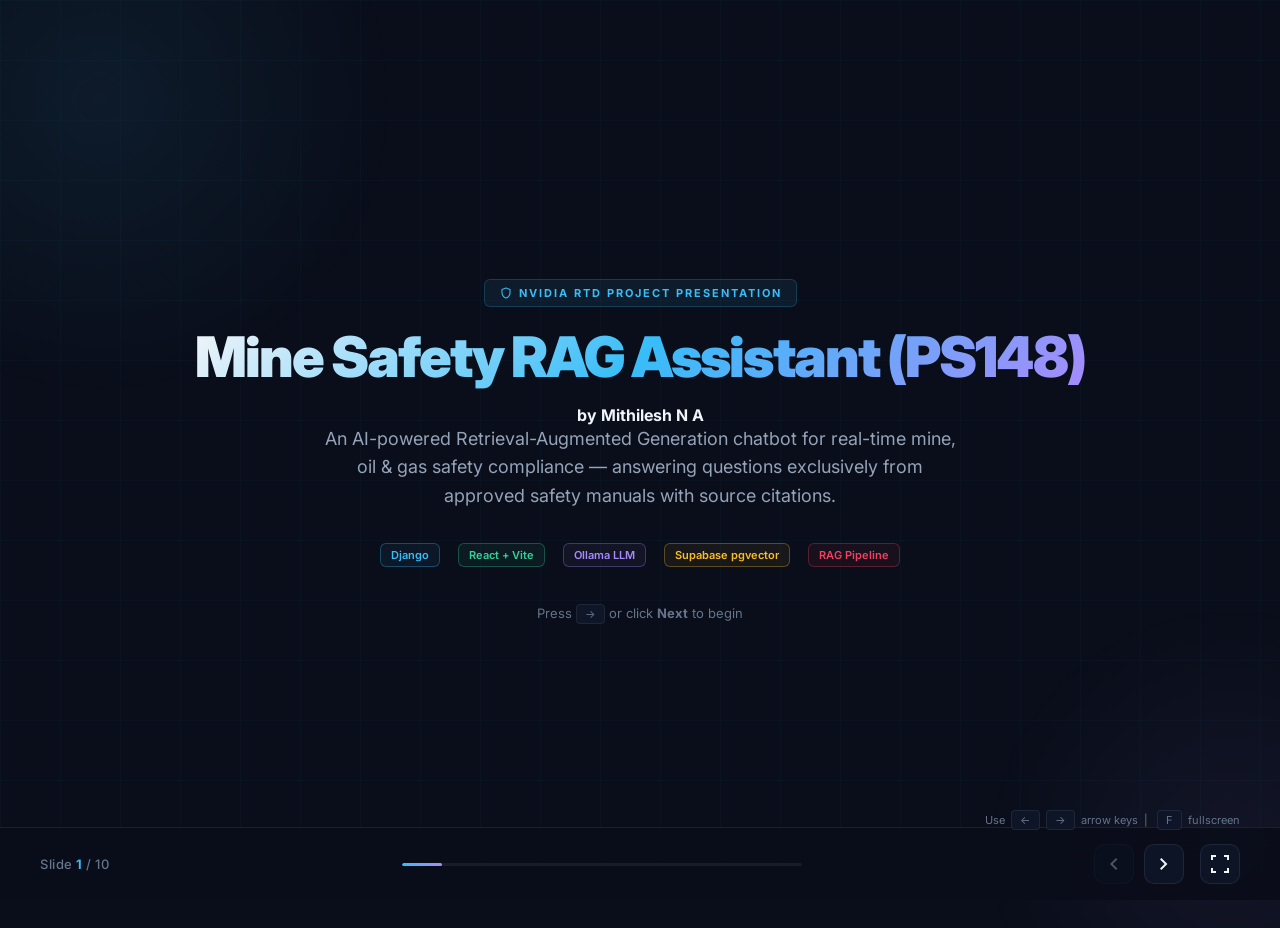
<file: presentation.html>
<!DOCTYPE html>
<html lang="en">

<head>
  <meta charset="UTF-8">
  <meta name="viewport" content="width=device-width, initial-scale=1.0">
  <title>Mine Safety RAG Assistant — Project Presentation</title>
  <link
    href="https://fonts.googleapis.com/css2?family=Inter:wght@300;400;500;600;700;800;900&family=JetBrains+Mono:wght@400;600&display=swap"
    rel="stylesheet">
  <link href="https://fonts.googleapis.com/css2?family=Material+Symbols+Outlined:opsz,wght,FILL@20..48,100..700,0..1"
    rel="stylesheet">
  <style>
    :root {
      --bg-dark: #0a0e1a;
      --bg-card: rgba(15, 23, 42, 0.85);
      --bg-card-alt: rgba(30, 41, 59, 0.6);
      --accent: #38bdf8;
      --accent-green: #34d399;
      --accent-amber: #fbbf24;
      --accent-rose: #f43f5e;
      --accent-violet: #a78bfa;
      --text-primary: #f1f5f9;
      --text-secondary: #94a3b8;
      --text-muted: #64748b;
      --border: rgba(148, 163, 184, 0.12);
      --glow: 0 0 60px rgba(56, 189, 248, 0.15);
    }

    * {
      margin: 0;
      padding: 0;
      box-sizing: border-box;
    }

    body {
      font-family: 'Inter', sans-serif;
      background: var(--bg-dark);
      color: var(--text-primary);
      overflow: hidden;
      height: 100vh;
      width: 100vw;
    }

    /* ─── Slide Container ─── */
    .presentation {
      width: 100vw;
      height: 100vh;
      position: relative;
    }

    .slide {
      position: absolute;
      inset: 0;
      display: flex;
      flex-direction: column;
      justify-content: center;
      align-items: center;
      padding: 60px 80px;
      opacity: 0;
      visibility: hidden;
      transform: translateX(60px);
      transition: all 0.5s cubic-bezier(0.4, 0, 0.2, 1);
    }

    .slide.active {
      opacity: 1;
      visibility: visible;
      transform: translateX(0);
    }

    .slide.exit {
      opacity: 0;
      transform: translateX(-60px);
    }

    /* ─── Background Effects ─── */
    .bg-grid {
      position: fixed;
      inset: 0;
      background-image:
        linear-gradient(rgba(56, 189, 248, 0.03) 1px, transparent 1px),
        linear-gradient(90deg, rgba(56, 189, 248, 0.03) 1px, transparent 1px);
      background-size: 60px 60px;
      z-index: 0;
      pointer-events: none;
    }

    .bg-glow-1 {
      position: fixed;
      top: -200px;
      left: -200px;
      width: 600px;
      height: 600px;
      background: radial-gradient(circle, rgba(56, 189, 248, 0.08), transparent 70%);
      z-index: 0;
      pointer-events: none;
      animation: float-slow 20s ease-in-out infinite;
    }

    .bg-glow-2 {
      position: fixed;
      bottom: -200px;
      right: -200px;
      width: 500px;
      height: 500px;
      background: radial-gradient(circle, rgba(167, 139, 250, 0.06), transparent 70%);
      z-index: 0;
      pointer-events: none;
      animation: float-slow 25s ease-in-out infinite reverse;
    }

    @keyframes float-slow {

      0%,
      100% {
        transform: translate(0, 0);
      }

      50% {
        transform: translate(30px, 20px);
      }
    }

    /* ─── Navigation ─── */
    .nav-bar {
      position: fixed;
      bottom: 0;
      left: 0;
      right: 0;
      z-index: 100;
      display: flex;
      align-items: center;
      justify-content: space-between;
      padding: 16px 40px;
      background: rgba(10, 14, 26, 0.92);
      backdrop-filter: blur(20px);
      border-top: 1px solid var(--border);
    }

    .nav-info {
      font-size: 13px;
      color: var(--text-muted);
      font-weight: 500;
      letter-spacing: 0.5px;
    }

    .nav-info .current {
      color: var(--accent);
      font-weight: 700;
    }

    .nav-progress {
      flex: 1;
      max-width: 400px;
      margin: 0 30px;
      height: 3px;
      background: rgba(148, 163, 184, 0.1);
      border-radius: 3px;
      overflow: hidden;
    }

    .nav-progress-bar {
      height: 100%;
      background: linear-gradient(90deg, var(--accent), var(--accent-violet));
      border-radius: 3px;
      transition: width 0.5s cubic-bezier(0.4, 0, 0.2, 1);
    }

    .nav-buttons {
      display: flex;
      gap: 10px;
    }

    .nav-btn {
      width: 40px;
      height: 40px;
      border: 1px solid var(--border);
      background: var(--bg-card);
      color: var(--text-primary);
      border-radius: 10px;
      display: flex;
      align-items: center;
      justify-content: center;
      cursor: pointer;
      transition: all 0.2s;
      font-size: 20px;
    }

    .nav-btn:hover {
      background: rgba(56, 189, 248, 0.1);
      border-color: var(--accent);
      color: var(--accent);
    }

    .nav-btn:disabled {
      opacity: 0.3;
      cursor: not-allowed;
    }

    /* ─── Typography ─── */
    .slide-tag {
      display: inline-flex;
      align-items: center;
      gap: 6px;
      font-size: 11px;
      font-weight: 700;
      text-transform: uppercase;
      letter-spacing: 2px;
      color: var(--accent);
      background: rgba(56, 189, 248, 0.08);
      border: 1px solid rgba(56, 189, 248, 0.2);
      padding: 6px 14px;
      border-radius: 6px;
      margin-bottom: 20px;
    }

    .slide-tag.green {
      color: var(--accent-green);
      background: rgba(52, 211, 153, 0.08);
      border-color: rgba(52, 211, 153, 0.2);
    }

    .slide-tag.amber {
      color: var(--accent-amber);
      background: rgba(251, 191, 36, 0.08);
      border-color: rgba(251, 191, 36, 0.2);
    }

    .slide-tag.rose {
      color: var(--accent-rose);
      background: rgba(244, 63, 94, 0.08);
      border-color: rgba(244, 63, 94, 0.2);
    }

    .slide-tag.violet {
      color: var(--accent-violet);
      background: rgba(167, 139, 250, 0.08);
      border-color: rgba(167, 139, 250, 0.2);
    }

    h1.hero {
      font-size: 56px;
      font-weight: 900;
      line-height: 1.1;
      letter-spacing: -2px;
      margin-bottom: 16px;
      background: linear-gradient(135deg, #f1f5f9 0%, #38bdf8 50%, #a78bfa 100%);
      -webkit-background-clip: text;
      -webkit-text-fill-color: transparent;
      background-clip: text;
    }

    h2.slide-title {
      font-size: 42px;
      font-weight: 800;
      line-height: 1.15;
      letter-spacing: -1.5px;
      margin-bottom: 12px;
    }

    h3.section-title {
      font-size: 20px;
      font-weight: 700;
      margin-bottom: 12px;
      color: var(--text-primary);
    }

    .subtitle {
      font-size: 18px;
      color: var(--text-secondary);
      font-weight: 400;
      line-height: 1.6;
      max-width: 700px;
    }

    .subtitle-sm {
      font-size: 15px;
      color: var(--text-secondary);
      font-weight: 400;
      line-height: 1.7;
    }

    /* ─── Cards / Boxes ─── */
    .card-grid {
      display: grid;
      gap: 20px;
      width: 100%;
      max-width: 1100px;
    }

    .card-grid.cols-2 {
      grid-template-columns: 1fr 1fr;
    }

    .card-grid.cols-3 {
      grid-template-columns: 1fr 1fr 1fr;
    }

    .card-grid.cols-4 {
      grid-template-columns: 1fr 1fr 1fr 1fr;
    }

    .card {
      background: var(--bg-card);
      border: 1px solid var(--border);
      border-radius: 16px;
      padding: 28px;
      backdrop-filter: blur(12px);
      transition: all 0.3s;
    }

    .card:hover {
      border-color: rgba(56, 189, 248, 0.3);
      box-shadow: var(--glow);
      transform: translateY(-2px);
    }

    .card-icon {
      width: 44px;
      height: 44px;
      border-radius: 12px;
      display: flex;
      align-items: center;
      justify-content: center;
      margin-bottom: 16px;
      font-size: 22px;
    }

    .card-icon.blue {
      background: rgba(56, 189, 248, 0.12);
      color: var(--accent);
    }

    .card-icon.green {
      background: rgba(52, 211, 153, 0.12);
      color: var(--accent-green);
    }

    .card-icon.amber {
      background: rgba(251, 191, 36, 0.12);
      color: var(--accent-amber);
    }

    .card-icon.rose {
      background: rgba(244, 63, 94, 0.12);
      color: var(--accent-rose);
    }

    .card-icon.violet {
      background: rgba(167, 139, 250, 0.12);
      color: var(--accent-violet);
    }

    .card h4 {
      font-size: 16px;
      font-weight: 700;
      margin-bottom: 8px;
    }

    .card p {
      font-size: 13px;
      color: var(--text-secondary);
      line-height: 1.7;
    }

    /* ─── Code Block ─── */
    .code-block {
      background: rgba(2, 6, 23, 0.8);
      border: 1px solid var(--border);
      border-radius: 12px;
      padding: 20px 24px;
      font-family: 'JetBrains Mono', monospace;
      font-size: 13px;
      line-height: 1.8;
      color: #e2e8f0;
      overflow-x: auto;
      max-width: 100%;
    }

    .code-block .keyword {
      color: var(--accent-violet);
    }

    .code-block .string {
      color: var(--accent-green);
    }

    .code-block .comment {
      color: var(--text-muted);
      font-style: italic;
    }

    .code-block .func {
      color: var(--accent-amber);
    }

    .code-block .type {
      color: var(--accent);
    }

    /* ─── Flow Diagram ─── */
    .flow-diagram {
      display: flex;
      align-items: center;
      gap: 0;
      flex-wrap: wrap;
      justify-content: center;
      margin: 20px 0;
    }

    .flow-step {
      display: flex;
      flex-direction: column;
      align-items: center;
      gap: 8px;
      padding: 16px 20px;
      background: var(--bg-card);
      border: 1px solid var(--border);
      border-radius: 14px;
      min-width: 120px;
      text-align: center;
      transition: all 0.3s;
    }

    .flow-step:hover {
      border-color: var(--accent);
      transform: translateY(-3px);
      box-shadow: var(--glow);
    }

    .flow-step .material-symbols-outlined {
      font-size: 28px;
      color: var(--accent);
    }

    .flow-step span:last-child {
      font-size: 12px;
      font-weight: 600;
      color: var(--text-secondary);
    }

    .flow-arrow {
      font-size: 22px;
      color: var(--text-muted);
      padding: 0 6px;
    }

    /* ─── Table ─── */
    .styled-table {
      width: 100%;
      max-width: 1000px;
      border-collapse: collapse;
      border-radius: 12px;
      overflow: hidden;
      border: 1px solid var(--border);
    }

    .styled-table th {
      background: rgba(56, 189, 248, 0.08);
      padding: 14px 20px;
      text-align: left;
      font-size: 12px;
      font-weight: 700;
      text-transform: uppercase;
      letter-spacing: 1px;
      color: var(--accent);
      border-bottom: 1px solid var(--border);
    }

    .styled-table td {
      padding: 12px 20px;
      font-size: 14px;
      color: var(--text-secondary);
      border-bottom: 1px solid var(--border);
    }

    .styled-table tr:last-child td {
      border-bottom: none;
    }

    .styled-table tr:hover td {
      background: rgba(56, 189, 248, 0.03);
      color: var(--text-primary);
    }

    .tech-badge {
      display: inline-flex;
      align-items: center;
      gap: 4px;
      font-size: 11px;
      font-weight: 600;
      padding: 4px 10px;
      border-radius: 6px;
      border: 1px solid;
      margin: 2px 3px;
    }

    .tech-badge.blue {
      color: var(--accent);
      border-color: rgba(56, 189, 248, 0.3);
      background: rgba(56, 189, 248, 0.06);
    }

    .tech-badge.green {
      color: var(--accent-green);
      border-color: rgba(52, 211, 153, 0.3);
      background: rgba(52, 211, 153, 0.06);
    }

    .tech-badge.amber {
      color: var(--accent-amber);
      border-color: rgba(251, 191, 36, 0.3);
      background: rgba(251, 191, 36, 0.06);
    }

    .tech-badge.violet {
      color: var(--accent-violet);
      border-color: rgba(167, 139, 250, 0.3);
      background: rgba(167, 139, 250, 0.06);
    }

    .tech-badge.rose {
      color: var(--accent-rose);
      border-color: rgba(244, 63, 94, 0.3);
      background: rgba(244, 63, 94, 0.06);
    }

    /* ─── Stat Box ─── */
    .stat-box {
      text-align: center;
      padding: 24px;
      background: var(--bg-card);
      border: 1px solid var(--border);
      border-radius: 14px;
    }

    .stat-box .stat-value {
      font-size: 36px;
      font-weight: 900;
      background: linear-gradient(135deg, var(--accent), var(--accent-violet));
      -webkit-background-clip: text;
      -webkit-text-fill-color: transparent;
      background-clip: text;
    }

    .stat-box .stat-label {
      font-size: 12px;
      color: var(--text-muted);
      font-weight: 600;
      text-transform: uppercase;
      letter-spacing: 1px;
      margin-top: 6px;
    }

    /* ─── List styles ─── */
    .bullet-list {
      list-style: none;
      padding: 0;
    }

    .bullet-list li {
      display: flex;
      align-items: flex-start;
      gap: 12px;
      margin-bottom: 14px;
      font-size: 15px;
      color: var(--text-secondary);
      line-height: 1.6;
    }

    .bullet-list li::before {
      content: '';
      width: 7px;
      height: 7px;
      border-radius: 50%;
      background: var(--accent);
      flex-shrink: 0;
      margin-top: 8px;
    }

    .bullet-list.green li::before {
      background: var(--accent-green);
    }

    .bullet-list.amber li::before {
      background: var(--accent-amber);
    }

    .bullet-list.rose li::before {
      background: var(--accent-rose);
    }

    .numbered-list {
      list-style: none;
      counter-reset: item;
      padding: 0;
    }

    .numbered-list li {
      counter-increment: item;
      display: flex;
      align-items: flex-start;
      gap: 14px;
      margin-bottom: 16px;
      font-size: 14px;
      color: var(--text-secondary);
      line-height: 1.7;
    }

    .numbered-list li::before {
      content: counter(item);
      width: 28px;
      height: 28px;
      background: rgba(56, 189, 248, 0.1);
      color: var(--accent);
      border: 1px solid rgba(56, 189, 248, 0.25);
      border-radius: 8px;
      display: flex;
      align-items: center;
      justify-content: center;
      font-weight: 700;
      font-size: 12px;
      flex-shrink: 0;
      margin-top: 1px;
    }

    /* ─── Layouts ─── */
    .two-col {
      display: grid;
      grid-template-columns: 1fr 1fr;
      gap: 40px;
      width: 100%;
      max-width: 1100px;
      align-items: start;
    }

    .full-width {
      width: 100%;
      max-width: 1100px;
    }

    .text-center {
      text-align: center;
    }

    .gap-sm {
      gap: 12px;
    }

    .mt-20 {
      margin-top: 20px;
    }

    .mt-30 {
      margin-top: 30px;
    }

    .mb-10 {
      margin-bottom: 10px;
    }

    .mb-20 {
      margin-bottom: 20px;
    }

    /* ─── Animations ─── */
    @keyframes fadeInUp {
      from {
        opacity: 0;
        transform: translateY(20px);
      }

      to {
        opacity: 1;
        transform: translateY(0);
      }
    }

    .slide.active .animate-in {
      animation: fadeInUp 0.6s ease forwards;
    }

    .slide.active .delay-1 {
      animation-delay: 0.1s;
      opacity: 0;
    }

    .slide.active .delay-2 {
      animation-delay: 0.2s;
      opacity: 0;
    }

    .slide.active .delay-3 {
      animation-delay: 0.3s;
      opacity: 0;
    }

    .slide.active .delay-4 {
      animation-delay: 0.4s;
      opacity: 0;
    }

    .slide.active .delay-5 {
      animation-delay: 0.5s;
      opacity: 0;
    }

    .slide.active .delay-6 {
      animation-delay: 0.6s;
      opacity: 0;
    }

    /* ─── Keyboard hints ─── */
    .key-hint {
      position: fixed;
      bottom: 70px;
      right: 40px;
      font-size: 11px;
      color: var(--text-muted);
      z-index: 101;
      display: flex;
      align-items: center;
      gap: 6px;
    }

    kbd {
      background: var(--bg-card);
      border: 1px solid var(--border);
      padding: 2px 8px;
      border-radius: 4px;
      font-family: 'Inter', sans-serif;
      font-size: 11px;
    }

    /* ─── Architecture Diagram ─── */
    .arch-diagram {
      display: flex;
      flex-direction: column;
      align-items: center;
      gap: 6px;
      width: 100%;
      max-width: 900px;
      margin: 0 auto;
    }

    .arch-row {
      display: flex;
      align-items: center;
      justify-content: center;
      gap: 16px;
      width: 100%;
    }

    .arch-box {
      background: var(--bg-card);
      border: 1px solid var(--border);
      border-radius: 12px;
      padding: 14px 24px;
      text-align: center;
      min-width: 160px;
      transition: all 0.3s;
    }

    .arch-box:hover {
      border-color: var(--accent);
      box-shadow: var(--glow);
    }

    .arch-box .label {
      font-size: 13px;
      font-weight: 700;
      color: var(--text-primary);
    }

    .arch-box .sublabel {
      font-size: 11px;
      color: var(--text-muted);
      margin-top: 2px;
    }

    .arch-box.highlight {
      border-color: rgba(56, 189, 248, 0.3);
      background: rgba(56, 189, 248, 0.05);
    }

    .arch-arrow {
      color: var(--text-muted);
      font-size: 18px;
      text-align: center;
    }

    /* ─── Gap Item ─── */
    .gap-item {
      display: flex;
      align-items: flex-start;
      gap: 14px;
      padding: 16px 20px;
      background: var(--bg-card);
      border: 1px solid var(--border);
      border-radius: 12px;
      margin-bottom: 12px;
      transition: all 0.3s;
    }

    .gap-item:hover {
      border-color: var(--accent-rose);
    }

    .gap-item .icon-wrap {
      width: 32px;
      height: 32px;
      border-radius: 8px;
      display: flex;
      align-items: center;
      justify-content: center;
      flex-shrink: 0;
      font-size: 18px;
    }

    .gap-item .icon-wrap.rose {
      background: rgba(244, 63, 94, 0.12);
      color: var(--accent-rose);
    }

    .gap-item .icon-wrap.green {
      background: rgba(52, 211, 153, 0.12);
      color: var(--accent-green);
    }

    .gap-item h5 {
      font-size: 14px;
      font-weight: 700;
      color: var(--text-primary);
      margin-bottom: 4px;
    }

    .gap-item p {
      font-size: 12px;
      color: var(--text-secondary);
      line-height: 1.6;
    }

    /* Thank You Slide */
    .thank-you-icon {
      width: 80px;
      height: 80px;
      border-radius: 20px;
      background: linear-gradient(135deg, rgba(56, 189, 248, 0.15), rgba(167, 139, 250, 0.15));
      border: 1px solid rgba(56, 189, 248, 0.2);
      display: flex;
      align-items: center;
      justify-content: center;
      margin-bottom: 30px;
    }

    .thank-you-icon .material-symbols-outlined {
      font-size: 40px;
      background: linear-gradient(135deg, var(--accent), var(--accent-violet));
      -webkit-background-clip: text;
      -webkit-text-fill-color: transparent;
      background-clip: text;
    }

    /* ─── Fullscreen Button ─── */
    .fullscreen-btn {
      width: 40px;
      height: 40px;
      border: 1px solid var(--border);
      background: var(--bg-card);
      color: var(--text-primary);
      border-radius: 10px;
      display: flex;
      align-items: center;
      justify-content: center;
      cursor: pointer;
      transition: all 0.2s;
      font-size: 20px;
      margin-left: 6px;
    }

    .fullscreen-btn:hover {
      background: rgba(52, 211, 153, 0.1);
      border-color: var(--accent-green);
      color: var(--accent-green);
    }

    /* Hide UI chrome when in true fullscreen */
    :fullscreen .nav-bar,
    :-webkit-full-screen .nav-bar {
      opacity: 0;
      pointer-events: none;
      transition: opacity 0.3s;
    }

    :fullscreen .nav-bar:hover,
    :-webkit-full-screen .nav-bar:hover {
      opacity: 1;
      pointer-events: auto;
    }

    :fullscreen .key-hint,
    :-webkit-full-screen .key-hint {
      display: none;
    }
  </style>
</head>

<body>

  <div class="bg-grid"></div>
  <div class="bg-glow-1"></div>
  <div class="bg-glow-2"></div>

  <div class="presentation" id="presentation">

    <!-- ═════════════════════════════════════════════ -->
    <!-- SLIDE 1: Title Slide                          -->
    <!-- ═════════════════════════════════════════════ -->
    <div class="slide active text-center" data-slide="0">
      <div class="animate-in delay-1">
        <span class="slide-tag">
          <span class="material-symbols-outlined" style="font-size:14px">shield</span>
          NVIDIA RTD Project Presentation
        </span>
      </div>
      <h1 class="hero animate-in delay-2">Mine Safety RAG Assistant (PS148)</h1>
      <h4 class="hero animate-in delay-2">by Mithilesh N A</h4>

      <p class="subtitle animate-in delay-3" style="max-width:650px">
        An AI-powered Retrieval-Augmented Generation chatbot for real-time mine, oil & gas safety compliance — answering
        questions exclusively from approved safety manuals with source citations.
      </p>
      <div style="display:flex; gap:12px; margin-top:30px" class="animate-in delay-4">
        <span class="tech-badge blue">Django</span>
        <span class="tech-badge green">React + Vite</span>
        <span class="tech-badge violet">Ollama LLM</span>
        <span class="tech-badge amber">Supabase pgvector</span>
        <span class="tech-badge rose">RAG Pipeline</span>
      </div>
      <p style="font-size:13px; color:var(--text-muted); margin-top: 36px" class="animate-in delay-5">
        Press <kbd>→</kbd> or click <b>Next</b> to begin
      </p>
    </div>

    <!-- ═════════════════════════════════════════════ -->
    <!-- SLIDE 2: Problem Identification               -->
    <!-- ═════════════════════════════════════════════ -->
    <div class="slide" data-slide="1">
      <div class="full-width">
        <div class="animate-in delay-1">
          <span class="slide-tag rose">
            <span class="material-symbols-outlined" style="font-size:14px">warning</span>
            Problem Identification & Project Relevance
          </span>
          <h2 class="slide-title">Why This Problem Matters</h2>
          <p class="subtitle-sm mb-20" style="max-width:700px">Mining remains one of the world's most hazardous
            industries. Workers need instant, reliable access to approved safety procedures — not generic internet
            searches.</p>
        </div>

        <div class="card-grid cols-2 animate-in delay-2">
          <div class="card">
            <div class="card-icon rose">
              <span class="material-symbols-outlined">dangerous</span>
            </div>
            <h4>The Problem</h4>
            <ul class="bullet-list rose" style="margin-top:10px">
              <li>Safety manuals are lengthy PDFs (100s of pages), hard to search during emergencies</li>
              <li>Workers cannot quickly locate specific SOPs for blasting, PPE, or evacuation</li>
              <li>Generic AI chatbots may hallucinate incorrect safety procedures — risking lives</li>
              <li>No existing system answers mine-safety queries from verified, organization-approved documents</li>
            </ul>
          </div>

          <div class="card">
            <div class="card-icon green">
              <span class="material-symbols-outlined">lightbulb</span>
            </div>
            <h4>Our Solution</h4>
            <ul class="bullet-list green" style="margin-top:10px">
              <li>A RAG-based chatbot that retrieves answers <b>only</b> from uploaded, approved safety manuals</li>
              <li>Source citations with every answer (document name + page number) for verifiability</li>
              <li>Hallucination prevention: refuses to answer if info is not in the approved documents</li>
              <li>Fully offline & local — ideal for mine sites with restricted or no internet</li>
            </ul>
          </div>
        </div>

        <div class="card-grid cols-4 mt-20 animate-in delay-3">
          <div class="stat-box">
            <div class="stat-value">2,700+</div>
            <div class="stat-label">Mine deaths/year (ILO)</div>
          </div>
          <div class="stat-box">
            <div class="stat-value">100s</div>
            <div class="stat-label">Pages per SOP manual</div>
          </div>
          <div class="stat-box">
            <div class="stat-value">0</div>
            <div class="stat-label">Hallucinations allowed</div>
          </div>
          <div class="stat-box">
            <div class="stat-value">100%</div>
            <div class="stat-label">Offline capable</div>
          </div>
        </div>
      </div>
    </div>

    <!-- ═════════════════════════════════════════════ -->
    <!-- SLIDE 3: Literature Survey                     -->
    <!-- ═════════════════════════════════════════════ -->
    <div class="slide" data-slide="2">
      <div class="full-width">
        <div class="animate-in delay-1">
          <span class="slide-tag amber">
            <span class="material-symbols-outlined" style="font-size:14px">menu_book</span>
            Literature Survey & Gap Identification
          </span>
          <h2 class="slide-title">Existing Work & Research Gaps</h2>
        </div>

        <div class="two-col mt-20">
          <div class="animate-in delay-2">
            <h3 class="section-title">Literature Reviewed</h3>
            <table class="styled-table">
              <thead>
                <tr>
                  <th>Research Area</th>
                  <th>Key Findings</th>
                </tr>
              </thead>
              <tbody>
                <tr>
                  <td><b>RAG Frameworks</b><br><span style="font-size:11px;color:var(--text-muted)">Lewis et al.,
                      2020</span></td>
                  <td>RAG reduces hallucination by grounding LLM answers in retrieved documents</td>
                </tr>
                <tr>
                  <td><b>LLMs for Safety</b><br><span style="font-size:11px;color:var(--text-muted)">Touvron et al.,
                      2023</span></td>
                  <td>Open-source LLMs (LLaMA, Qwen) reach near-GPT quality for domain QA tasks</td>
                </tr>
                <tr>
                  <td><b>Vector Search</b><br><span style="font-size:11px;color:var(--text-muted)">Johnson et al.,
                      2019</span></td>
                  <td>pgvector + cosine similarity provides fast, accurate semantic retrieval</td>
                </tr>
                <tr>
                  <td><b>Mine Safety AI</b><br><span style="font-size:11px;color:var(--text-muted)">Various,
                      2021-24</span></td>
                  <td>Existing systems focus on sensor data, gas detection — not document QA</td>
                </tr>
                <tr>
                  <td><b>BGE Embeddings</b><br><span style="font-size:11px;color:var(--text-muted)">Xiao et al.,
                      2023</span></td>
                  <td>BGE-small achieves top MTEB retrieval scores with just 384 dimensions</td>
                </tr>
              </tbody>
            </table>
          </div>

          <div class="animate-in delay-3">
            <h3 class="section-title">Identified Gaps</h3>
            <div class="gap-item">
              <div class="icon-wrap rose"><span class="material-symbols-outlined">block</span></div>
              <div>
                <h5>No Mine-Specific RAG System</h5>
                <p>Existing RAG demos target general QA (Wikipedia, legal). No system targets mine/oil/gas safety SOP
                  documents specifically.</p>
              </div>
            </div>
            <div class="gap-item">
              <div class="icon-wrap rose"><span class="material-symbols-outlined">cloud_off</span></div>
              <div>
                <h5>Cloud Dependency</h5>
                <p>Most AI chatbots require internet (GPT-4, Claude). Mine sites are often underground with no
                  connectivity.</p>
              </div>
            </div>
            <div class="gap-item">
              <div class="icon-wrap rose"><span class="material-symbols-outlined">psychology_alt</span></div>
              <div>
                <h5>No Hallucination Guard</h5>
                <p>General chatbots fabricate answers when uncertain — unacceptable for safety-critical operations.</p>
              </div>
            </div>
            <div class="gap-item">
              <div class="icon-wrap rose"><span class="material-symbols-outlined">source</span></div>
              <div>
                <h5>No Source Attribution</h5>
                <p>Existing solutions don't cite which manual/page the answer came from, reducing trust and
                  auditability.</p>
              </div>
            </div>
          </div>
        </div>
      </div>
    </div>

    <!-- ═════════════════════════════════════════════ -->
    <!-- SLIDE 4: Objectives                            -->
    <!-- ═════════════════════════════════════════════ -->
    <div class="slide" data-slide="3">
      <div class="full-width">
        <div class="animate-in delay-1">
          <span class="slide-tag green">
            <span class="material-symbols-outlined" style="font-size:14px">flag</span>
            Objectives
          </span>
          <h2 class="slide-title">Project Objectives</h2>
          <p class="subtitle-sm mb-20" style="max-width: 600px">We set five concrete objectives to bridge the identified
            gaps.</p>
        </div>

        <div class="card-grid cols-3 animate-in delay-2">
          <div class="card" style="border-left: 3px solid var(--accent)">
            <div class="card-icon blue"><span class="material-symbols-outlined">smart_toy</span></div>
            <h4>Objective 1</h4>
            <p>Build a RAG-based chatbot that answers mine safety questions using <b>only approved documents</b> as the
              knowledge base.</p>
          </div>
          <div class="card" style="border-left: 3px solid var(--accent-green)">
            <div class="card-icon green"><span class="material-symbols-outlined">format_quote</span></div>
            <h4>Objective 2</h4>
            <p>Provide verifiable <b>source citations</b> (document name + page number) with every answer for audit
              compliance.</p>
          </div>
          <div class="card" style="border-left: 3px solid var(--accent-amber)">
            <div class="card-icon amber"><span class="material-symbols-outlined">wifi_off</span></div>
            <h4>Objective 3</h4>
            <p>Ensure the system runs <b>100% offline</b> using Ollama-hosted local LLMs — no cloud dependency required.
            </p>
          </div>
        </div>

        <div class="card-grid cols-2 mt-20 animate-in delay-3">
          <div class="card" style="border-left: 3px solid var(--accent-rose)">
            <div class="card-icon rose"><span class="material-symbols-outlined">shield</span></div>
            <h4>Objective 4</h4>
            <p>Implement <b>hallucination prevention</b> — the system explicitly says "information not found" instead of
              guessing unsafe procedures.</p>
          </div>
          <div class="card" style="border-left: 3px solid var(--accent-violet)">
            <div class="card-icon violet"><span class="material-symbols-outlined">admin_panel_settings</span></div>
            <h4>Objective 5</h4>
            <p>Provide an <b>admin document management portal</b> to upload, delete, and re-index safety PDFs without
              any coding knowledge.</p>
          </div>
        </div>
      </div>
    </div>

    <!-- ═════════════════════════════════════════════ -->
    <!-- SLIDE 5: Proposed Methodology                  -->
    <!-- ═════════════════════════════════════════════ -->
    <div class="slide" data-slide="4">
      <div class="full-width">
        <div class="animate-in delay-1">
          <span class="slide-tag violet">
            <span class="material-symbols-outlined" style="font-size:14px">architecture</span>
            Proposed Methodology
          </span>
          <h2 class="slide-title">System Architecture & RAG Pipeline</h2>
        </div>

        <div class="flow-diagram animate-in delay-2" style="margin-bottom: 30px">
          <div class="flow-step">
            <span class="material-symbols-outlined">upload_file</span>
            <span>PDF Upload<br>(Admin Portal)</span>
          </div>
          <span class="flow-arrow">→</span>
          <div class="flow-step">
            <span class="material-symbols-outlined" style="color:var(--accent-green)">text_snippet</span>
            <span>Text Extraction<br>(PyMuPDF)</span>
          </div>
          <span class="flow-arrow">→</span>
          <div class="flow-step">
            <span class="material-symbols-outlined" style="color:var(--accent-amber)">content_cut</span>
            <span>Chunking<br>(700 chars, 150 overlap)</span>
          </div>
          <span class="flow-arrow">→</span>
          <div class="flow-step">
            <span class="material-symbols-outlined" style="color:var(--accent-violet)">hub</span>
            <span>Embedding<br>(BGE-small 384d)</span>
          </div>
          <span class="flow-arrow">→</span>
          <div class="flow-step">
            <span class="material-symbols-outlined" style="color:var(--accent-rose)">database</span>
            <span>Supabase<br>(pgvector Store)</span>
          </div>
        </div>

        <div class="flow-diagram animate-in delay-3">
          <div class="flow-step">
            <span class="material-symbols-outlined">chat</span>
            <span>User Question<br>(React UI)</span>
          </div>
          <span class="flow-arrow">→</span>
          <div class="flow-step">
            <span class="material-symbols-outlined" style="color:var(--accent-violet)">hub</span>
            <span>Query Embedding<br>(BGE-small)</span>
          </div>
          <span class="flow-arrow">→</span>
          <div class="flow-step">
            <span class="material-symbols-outlined" style="color:var(--accent-amber)">search</span>
            <span>Cosine Similarity<br>(Top-4 Retrieval)</span>
          </div>
          <span class="flow-arrow">→</span>
          <div class="flow-step">
            <span class="material-symbols-outlined" style="color:var(--accent-green)">psychology</span>
            <span>LLM Generation<br>(Ollama / Llama 3.2)</span>
          </div>
          <span class="flow-arrow">→</span>
          <div class="flow-step">
            <span class="material-symbols-outlined" style="color:var(--accent-rose)">verified</span>
            <span>Answer + Citations<br>(JSON Response)</span>
          </div>
        </div>

        <div class="two-col mt-30 animate-in delay-4">
          <div>
            <h3 class="section-title">Technology Stack</h3>
            <table class="styled-table">
              <thead>
                <tr>
                  <th>Layer</th>
                  <th>Technology</th>
                </tr>
              </thead>
              <tbody>
                <tr>
                  <td>Frontend</td>
                  <td><span class="tech-badge green">React</span> <span class="tech-badge blue">Vite</span> <span
                      class="tech-badge violet">TypeScript</span></td>
                </tr>
                <tr>
                  <td>Backend</td>
                  <td><span class="tech-badge amber">Django</span> <span class="tech-badge green">LangChain</span></td>
                </tr>
                <tr>
                  <td>LLM</td>
                  <td><span class="tech-badge rose">Ollama</span> <span class="tech-badge violet">Llama 3.2 : 3B</span>
                  </td>
                </tr>
                <tr>
                  <td>Embeddings</td>
                  <td><span class="tech-badge blue">BAAI/bge-small-en-v1.5</span></td>
                </tr>
                <tr>
                  <td>Vector DB</td>
                  <td><span class="tech-badge amber">Supabase</span> <span class="tech-badge green">pgvector</span></td>
                </tr>
                <tr>
                  <td>PDF Parsing</td>
                  <td><span class="tech-badge violet">PyMuPDF (fitz)</span></td>
                </tr>
              </tbody>
            </table>
          </div>
          <div>
            <h3 class="section-title">Key Design Decisions</h3>
            <ol class="numbered-list">
              <li><b>Offline-first:</b> Ollama runs locally — no API keys, no cloud, no internet required at inference
                time.</li>
              <li><b>Overlap chunking (150 chars):</b> Prevents context from being cut mid-sentence at chunk boundaries.
              </li>
              <li><b>BGE-small embeddings:</b> Only 384 dimensions — fast, memory-efficient, yet top-tier retrieval
                accuracy.</li>
              <li><b>Decoupled architecture:</b> React frontend can be deployed independently from the Django API
                backend.</li>
            </ol>
          </div>
        </div>
      </div>
    </div>

    <!-- ═════════════════════════════════════════════ -->
    <!-- SLIDE 6: Technical Understanding               -->
    <!-- ═════════════════════════════════════════════ -->
    <div class="slide" data-slide="5">
      <div class="full-width">
        <div class="animate-in delay-1">
          <span class="slide-tag">
            <span class="material-symbols-outlined" style="font-size:14px">code</span>
            Technical Understanding
          </span>
          <h2 class="slide-title">Core Implementation Details</h2>
        </div>

        <div class="two-col mt-20">
          <div class="animate-in delay-2">
            <h3 class="section-title">Hallucination Prevention Prompt</h3>
            <div class="code-block">
              <span class="comment"># System prompt enforces factual grounding</span>
              <span class="keyword">PROMPT</span> = <span class="string">"""You are a Mine Safety Assistant.

                Context from approved manuals:
                -----
                {context}
                -----

                Question: {question}

                Instructions:
                - Answer ONLY using the provided context.
                - If the context does not contain the
                answer, clearly state it is unavailable.
                - Cite the source document and page.
                - Do NOT guess or fabricate procedures.
                """</span>
            </div>

            <h3 class="section-title mt-30">Vector Retrieval (Cosine Similarity)</h3>
            <div class="code-block">
              <span class="keyword">from</span> pgvector.django <span class="keyword">import</span> CosineDistance

              <span class="keyword">def</span> <span class="func">retrieve_context</span>(query, top_k=<span
                class="string">4</span>):
              query_embedding = <span class="func">get_embedding</span>(query)
              chunks = Chunk.objects.<span class="func">order_by</span>(
              <span class="func">CosineDistance</span>(
              <span class="string">'embedding'</span>, query_embedding
              )
              )[:<span class="type">top_k</span>]
              <span class="keyword">return</span> list(chunks)
            </div>
          </div>

          <div class="animate-in delay-3">
            <h3 class="section-title">PDF Ingestion Pipeline</h3>
            <div class="code-block">
              <span class="keyword">import</span> fitz <span class="comment"># PyMuPDF</span>

              <span class="keyword">def</span> <span class="func">ingest_pdf</span>(file_path, doc_instance):
              <span class="keyword">with</span> fitz.<span class="func">open</span>(file_path) <span
                class="keyword">as</span> pdf:
              <span class="keyword">for</span> page_num <span class="keyword">in</span> range(len(pdf)):
              text = pdf[page_num].<span class="func">get_text</span>(<span class="string">"text"</span>)
              chunks = <span class="func">chunk_text</span>(text)
              <span class="keyword">for</span> chunk <span class="keyword">in</span> chunks:
              embedding = <span class="func">get_embedding</span>(chunk)
              Chunk.objects.<span class="func">create</span>(
              document=doc_instance,
              page_number=page_num + <span class="type">1</span>,
              content=chunk,
              embedding=embedding
              )
            </div>

            <h3 class="section-title mt-30">Database Schema (pgvector)</h3>
            <div class="code-block">
              <span class="keyword">CREATE TABLE</span> <span class="type">documents</span> (
              id <span class="type">BIGSERIAL PRIMARY KEY</span>,
              title <span class="type">TEXT</span>,
              category <span class="type">TEXT</span>,
              file <span class="type">TEXT</span>,
              uploaded_at <span class="type">TIMESTAMP</span>
              );

              <span class="keyword">CREATE TABLE</span> <span class="type">chunks</span> (
              id <span class="type">BIGSERIAL PRIMARY KEY</span>,
              document_id <span class="type">BIGINT REFERENCES</span> documents,
              page_number <span class="type">INT</span>,
              content <span class="type">TEXT</span>,
              embedding <span class="type">VECTOR(384)</span> <span class="comment">-- pgvector</span>
              );
            </div>
          </div>
        </div>
      </div>
    </div>

    <!-- ═════════════════════════════════════════════ -->
    <!-- SLIDE 7: Expected Outcomes                     -->
    <!-- ═════════════════════════════════════════════ -->
    <div class="slide" data-slide="6">
      <div class="full-width">
        <div class="animate-in delay-1">
          <span class="slide-tag green">
            <span class="material-symbols-outlined" style="font-size:14px">check_circle</span>
            Expected Outcomes
          </span>
          <h2 class="slide-title">What This System Delivers</h2>
        </div>

        <div class="card-grid cols-3 mt-20 animate-in delay-2">
          <div class="card">
            <div class="card-icon blue"><span class="material-symbols-outlined">chat</span></div>
            <h4>Accurate Safety Q&A</h4>
            <p>Workers get <b>precise, citation-backed answers</b> to safety questions from approved SOPs within seconds
              — not minutes of manual searching.</p>
          </div>
          <div class="card">
            <div class="card-icon rose"><span class="material-symbols-outlined">gpp_bad</span></div>
            <h4>Zero Hallucination</h4>
            <p>The system refuses to answer with fabricated information. If the answer isn't in the manuals, it says so
              — protecting workers from false guidance.</p>
          </div>
          <div class="card">
            <div class="card-icon green"><span class="material-symbols-outlined">verified</span></div>
            <h4>Auditable Source Trail</h4>
            <p>Every response includes the <b>exact document name and page number</b>, enabling regulatory compliance
              and supervisor verification.</p>
          </div>
        </div>

        <div class="card-grid cols-3 mt-20 animate-in delay-3">
          <div class="card">
            <div class="card-icon amber"><span class="material-symbols-outlined">cloud_off</span></div>
            <h4>Offline Operation</h4>
            <p>Runs entirely on local hardware via Ollama. <b>No internet needed</b> after initial setup — perfect for
              underground mine sites.</p>
          </div>
          <div class="card">
            <div class="card-icon violet"><span class="material-symbols-outlined">admin_panel_settings</span></div>
            <h4>Self-Service Admin</h4>
            <p>Safety officers can <b>upload, delete, and re-index PDFs</b> through the Django Admin and React document
              portal — no developer needed.</p>
          </div>
          <div class="card">
            <div class="card-icon blue"><span class="material-symbols-outlined">speed</span></div>
            <h4>Sub-Minute Response</h4>
            <p>The pgvector cosine search + local LLM pipeline delivers answers in <b>under 30 seconds</b> on consumer
              hardware (8GB RAM).</p>
          </div>
        </div>

        <div class="card-grid cols-4 mt-20 animate-in delay-4">
          <div class="stat-box">
            <div class="stat-value">384d</div>
            <div class="stat-label">Embedding Dimensions</div>
          </div>
          <div class="stat-box">
            <div class="stat-value">Top-4</div>
            <div class="stat-label">Chunks Retrieved</div>
          </div>
          <div class="stat-box">
            <div class="stat-value">700</div>
            <div class="stat-label">Chars per Chunk</div>
          </div>
          <div class="stat-box">
            <div class="stat-value">3B</div>
            <div class="stat-label">LLM Parameters</div>
          </div>
        </div>
      </div>
    </div>

    <!-- ═════════════════════════════════════════════ -->
    <!-- SLIDE 8: Demonstration                         -->
    <!-- ═════════════════════════════════════════════ -->
    <div class="slide" data-slide="7">
      <div class="full-width">
        <div class="animate-in delay-1">
          <span class="slide-tag amber">
            <span class="material-symbols-outlined" style="font-size:14px">play_circle</span>
            Demonstration & Features
          </span>
          <h2 class="slide-title">Live Demo Walkthrough</h2>
        </div>

        <div class="two-col mt-20">
          <div class="animate-in delay-2">
            <h3 class="section-title">Demo Scenario</h3>
            <div class="card" style="border-left: 3px solid var(--accent-amber); margin-bottom: 16px">
              <h4
                style="color: var(--accent-amber); font-size: 13px; text-transform: uppercase; letter-spacing: 1px; margin-bottom: 10px">
                User Query</h4>
              <p style="font-size: 16px; color: var(--text-primary); font-weight: 600; line-height: 1.5">
                "What should workers do if a methane leak is detected?"
              </p>
            </div>

            <div class="card" style="border-left: 3px solid var(--accent-green)">
              <h4
                style="color: var(--accent-green); font-size: 13px; text-transform: uppercase; letter-spacing: 1px; margin-bottom: 10px">
                System Response</h4>
              <p style="font-size: 14px; color: var(--text-primary); line-height: 1.7">
                "Workers should immediately cease operations, notify the supervisor, and follow the evacuation route as
                specified in the Emergency Evacuation Manual…"
              </p>
              <div style="margin-top: 12px; padding-top: 12px; border-top: 1px solid var(--border)">
                <span
                  style="font-size: 11px; font-weight: 700; color: var(--accent-green); text-transform: uppercase; letter-spacing: 1px">📄
                  Source</span>
                <p style="font-size: 13px; margin-top: 4px">Emergency_Evacuation_Manual.pdf — <b>Page 11</b></p>
              </div>
            </div>

            <div class="mt-20">
              <h3 class="section-title">Application Features</h3>
              <ol class="numbered-list">
                <li><b>Safety Chat Interface:</b> Premium glassmorphism dark-mode UI with real-time chat</li>
                <li><b>Document Management:</b> Upload, delete, and re-index safety PDFs</li>
                <li><b>User Auth:</b> Login & registration via Django backend</li>
                <li><b>Emergency SOS Protocol:</b> One-click emergency alert system with evacuation checklist</li>
                <li><b>Source Citations:</b> Every answer shows the referenced document + page</li>
              </ol>
            </div>
          </div>

          <div class="animate-in delay-3">
            <h3 class="section-title">How to Run (3 Terminals)</h3>
            <div class="code-block mb-20">
              <span class="comment"># Terminal 1: Start the Local LLM</span>
              $ ollama run llama3.2:3b<br>

              <span class="comment"># Terminal 2: Django Backend (port 8000)</span>
              $ <span class="keyword">cd</span> rtd_project
              $ python manage.py runserver<br>

              <span class="comment"># Terminal 3: React Frontend (port 5173)</span>
              $ <span class="keyword">cd</span> rtd_project/frontend
              $ npm run dev
            </div>

            <h3 class="section-title">Project File Structure</h3>
<pre class="code-block"><span class="type">mine_safety_assistant/</span>
├── <span class="type">rag/</span>
│   ├── models.py      <span class="comment"># Document &amp; Chunk ORM</span>
│   ├── ingest.py      <span class="comment"># PDF text extraction</span>
│   ├── chunking.py    <span class="comment"># Text splitting</span>
│   ├── embeddings.py  <span class="comment"># BGE-small vectors</span>
│   ├── retrieval.py   <span class="comment"># Cosine similarity</span>
│   ├── llm.py         <span class="comment"># Ollama + prompt</span>
│   └── admin.py       <span class="comment"># Auto-ingest on upload</span>
├── <span class="type">chatbot/</span>
│   └── views.py       <span class="comment"># REST API endpoints</span>
├── <span class="type">frontend/src/</span>
│   ├── App.tsx        <span class="comment"># Main React app</span>
│   ├── components/    <span class="comment"># UI components</span>
│   └── index.css      <span class="comment"># Design system</span>
└── requirements.txt</pre>
          </div>
        </div>
      </div>
    </div>

    <!-- ═════════════════════════════════════════════ -->
    <!-- SLIDE 9: Future Scope & Conclusion             -->
    <!-- ═════════════════════════════════════════════ -->
    <div class="slide" data-slide="8">
      <div class="full-width">
        <div class="animate-in delay-1">
          <span class="slide-tag violet">
            <span class="material-symbols-outlined" style="font-size:14px">rocket_launch</span>
            Future Scope & Conclusion
          </span>
          <h2 class="slide-title">What's Next & Summary</h2>
        </div>

        <div class="two-col mt-20">
          <div class="animate-in delay-2">
            <h3 class="section-title">Future Enhancements</h3>
            <div class="card-grid" style="grid-template-columns: 1fr; gap: 14px">
              <div class="gap-item">
                <div class="icon-wrap green"><span class="material-symbols-outlined">translate</span></div>
                <div>
                  <h5>Multi-Language Support</h5>
                  <p>Support Hindi, Telugu, and other regional languages for wider adoption in Indian mines.</p>
                </div>
              </div>
              <div class="gap-item">
                <div class="icon-wrap green"><span class="material-symbols-outlined">mic</span></div>
                <div>
                  <h5>Voice-Based Querying</h5>
                  <p>Enable speech-to-text input for workers wearing safety gloves or in noisy environments.</p>
                </div>
              </div>
              <div class="gap-item">
                <div class="icon-wrap green"><span class="material-symbols-outlined">phone_android</span></div>
                <div>
                  <h5>Mobile-First PWA</h5>
                  <p>Deploy as a Progressive Web App for offline use on mobile devices underground.</p>
                </div>
              </div>
              <div class="gap-item">
                <div class="icon-wrap green"><span class="material-symbols-outlined">analytics</span></div>
                <div>
                  <h5>Safety Analytics Dashboard</h5>
                  <p>Track most-queried topics to identify knowledge gaps and training needs across teams.</p>
                </div>
              </div>
              <div class="gap-item">
                <div class="icon-wrap green"><span class="material-symbols-outlined">model_training</span></div>
                <div>
                  <h5>Fine-Tuned Domain LLM</h5>
                  <p>Fine-tune the local LLM on mine safety corpus for even more precise domain-specific answers.</p>
                </div>
              </div>
            </div>
          </div>

          <div class="animate-in delay-3">
            <h3 class="section-title">Conclusion</h3>
            <div class="card" style="border: 1px solid rgba(56, 189, 248, 0.2); background: rgba(56, 189, 248, 0.03)">
              <p style="font-size: 15px; line-height: 1.8; color: var(--text-secondary)">
                The <b style="color: var(--text-primary)">Mine Safety RAG Assistant</b> successfully demonstrates that
                Retrieval-Augmented Generation can provide <b style="color: var(--accent)">accurate, citation-backed,
                  and hallucination-free</b> answers to safety-critical questions in mining, oil, and gas industries.
              </p>
              <p style="font-size: 15px; line-height: 1.8; color: var(--text-secondary); margin-top: 16px">
                By running <b style="color: var(--text-primary)">entirely offline</b> with a local LLM (Ollama) and
                using <b style="color: var(--text-primary)">Supabase pgvector</b> for semantic search, the system is
                uniquely suited for deployment in connectivity-restricted mine environments.
              </p>
            </div>

            <h3 class="section-title mt-30">Key Contributions</h3>
            <ul class="bullet-list green">
              <li>First RAG system specifically targeting mine/oil/gas safety SOP documents</li>
              <li>Enforced hallucination prevention through constrained prompting</li>
              <li>Complete source traceability for every generated answer</li>
              <li>Fully offline architecture suitable for underground deployments</li>
              <li>Admin self-service portal for non-technical safety officers</li>
              <li>Emergency SOS protocol system with evacuation checklist</li>
            </ul>

            <h3 class="section-title mt-30">References</h3>
            <div style="font-size: 12px; color: var(--text-muted); line-height: 2">
              [1] Lewis et al., "Retrieval-Augmented Generation for Knowledge-Intensive NLP Tasks," NeurIPS 2020<br>
              [2] Xiao et al., "C-Pack: Packed Resources for General Chinese Embeddings," arXiv 2023<br>
              [3] Touvron et al., "LLaMA: Open and Efficient Foundation Language Models," Meta AI 2023<br>
              [4] Johnson et al., "Billion-scale similarity search with GPUs," IEEE Big Data 2019<br>
              [5] Supabase Documentation — pgvector Extension, 2024
            </div>
          </div>
        </div>
      </div>
    </div>

    <!-- ═════════════════════════════════════════════ -->
    <!-- SLIDE 10: Thank You                            -->
    <!-- ═════════════════════════════════════════════ -->
    <div class="slide text-center" data-slide="9">
      <div class="animate-in delay-1 thank-you-icon">
        <span class="material-symbols-outlined">shield</span>
      </div>
      <h1 class="hero animate-in delay-2" style="font-size: 52px">Thank You</h1>
      <p class="subtitle animate-in delay-3" style="max-width: 550px; margin-bottom: 30px">
        The Mine Safety RAG Assistant is ready for demonstration.<br>
        Questions and feedback are welcome.
      </p>
      <div style="display:flex; gap: 20px; justify-content:center; flex-wrap: wrap" class="animate-in delay-4">
        <div class="stat-box" style="min-width: 180px">
          <div class="stat-value" style="font-size: 22px">Django + React</div>
          <div class="stat-label">Full-Stack Architecture</div>
        </div>
        <div class="stat-box" style="min-width: 180px">
          <div class="stat-value" style="font-size: 22px">Ollama</div>
          <div class="stat-label">Local Offline LLM</div>
        </div>
        <div class="stat-box" style="min-width: 180px">
          <div class="stat-value" style="font-size: 22px">pgvector</div>
          <div class="stat-label">Semantic Vector Search</div>
        </div>
      </div>
      <p style="font-size: 13px; color: var(--text-muted); margin-top: 40px" class="animate-in delay-5">
        🎓 Project built with Python, TypeScript, PostgreSQL, and LangChain
      </p>
    </div>

  </div>

  <!-- Navigation Bar -->
  <div class="nav-bar">
    <div class="nav-info">
      Slide <span class="current" id="currentSlide">1</span> / <span id="totalSlides">10</span>
    </div>
    <div class="nav-progress">
      <div class="nav-progress-bar" id="progressBar" style="width: 10%"></div>
    </div>
    <div class="nav-buttons">
      <button class="nav-btn" id="prevBtn" disabled onclick="prevSlide()">
        <span class="material-symbols-outlined">chevron_left</span>
      </button>
      <button class="nav-btn" id="nextBtn" onclick="nextSlide()">
        <span class="material-symbols-outlined">chevron_right</span>
      </button>
      <button class="fullscreen-btn" id="fullscreenBtn" onclick="toggleFullscreen()" title="Fullscreen (F)">
        <span class="material-symbols-outlined" id="fsIcon">fullscreen</span>
      </button>
    </div>
  </div>

  <div class="key-hint">
    Use <kbd>←</kbd> <kbd>→</kbd> arrow keys &nbsp;|&nbsp; <kbd>F</kbd> fullscreen
  </div>

  <script>
    let currentIndex = 0;
    const slides = document.querySelectorAll('.slide');
    const totalSlides = slides.length;

    document.getElementById('totalSlides').textContent = totalSlides;

    function showSlide(index) {
      slides.forEach((slide, i) => {
        slide.classList.remove('active', 'exit');
        if (i < index) slide.classList.add('exit');
      });
      slides[index].classList.add('active');

      document.getElementById('currentSlide').textContent = index + 1;
      document.getElementById('progressBar').style.width = ((index + 1) / totalSlides * 100) + '%';
      document.getElementById('prevBtn').disabled = index === 0;
      document.getElementById('nextBtn').disabled = index === totalSlides - 1;
    }

    function nextSlide() {
      if (currentIndex < totalSlides - 1) {
        currentIndex++;
        showSlide(currentIndex);
      }
    }

    function prevSlide() {
      if (currentIndex > 0) {
        currentIndex--;
        showSlide(currentIndex);
      }
    }

    // Fullscreen API
    function toggleFullscreen() {
      if (!document.fullscreenElement && !document.webkitFullscreenElement) {
        const el = document.documentElement;
        if (el.requestFullscreen) el.requestFullscreen();
        else if (el.webkitRequestFullscreen) el.webkitRequestFullscreen();
      } else {
        if (document.exitFullscreen) document.exitFullscreen();
        else if (document.webkitExitFullscreen) document.webkitExitFullscreen();
      }
    }

    // Update icon when fullscreen changes
    document.addEventListener('fullscreenchange', updateFsIcon);
    document.addEventListener('webkitfullscreenchange', updateFsIcon);
    function updateFsIcon() {
      const icon = document.getElementById('fsIcon');
      if (document.fullscreenElement || document.webkitFullscreenElement) {
        icon.textContent = 'fullscreen_exit';
      } else {
        icon.textContent = 'fullscreen';
      }
    }

    document.addEventListener('keydown', (e) => {
      if (e.key === 'ArrowRight' || e.key === ' ') { e.preventDefault(); nextSlide(); }
      if (e.key === 'ArrowLeft') { e.preventDefault(); prevSlide(); }
      if (e.key === 'Home') { e.preventDefault(); currentIndex = 0; showSlide(0); }
      if (e.key === 'End') { e.preventDefault(); currentIndex = totalSlides - 1; showSlide(currentIndex); }
      if (e.key === 'f' || e.key === 'F') { e.preventDefault(); toggleFullscreen(); }
    });

    // Touch swipe support
    let touchStartX = 0;
    document.addEventListener('touchstart', (e) => { touchStartX = e.touches[0].clientX; });
    document.addEventListener('touchend', (e) => {
      const diff = touchStartX - e.changedTouches[0].clientX;
      if (Math.abs(diff) > 50) {
        if (diff > 0) nextSlide();
        else prevSlide();
      }
    });
  </script>

</body>

</html>
</file>
